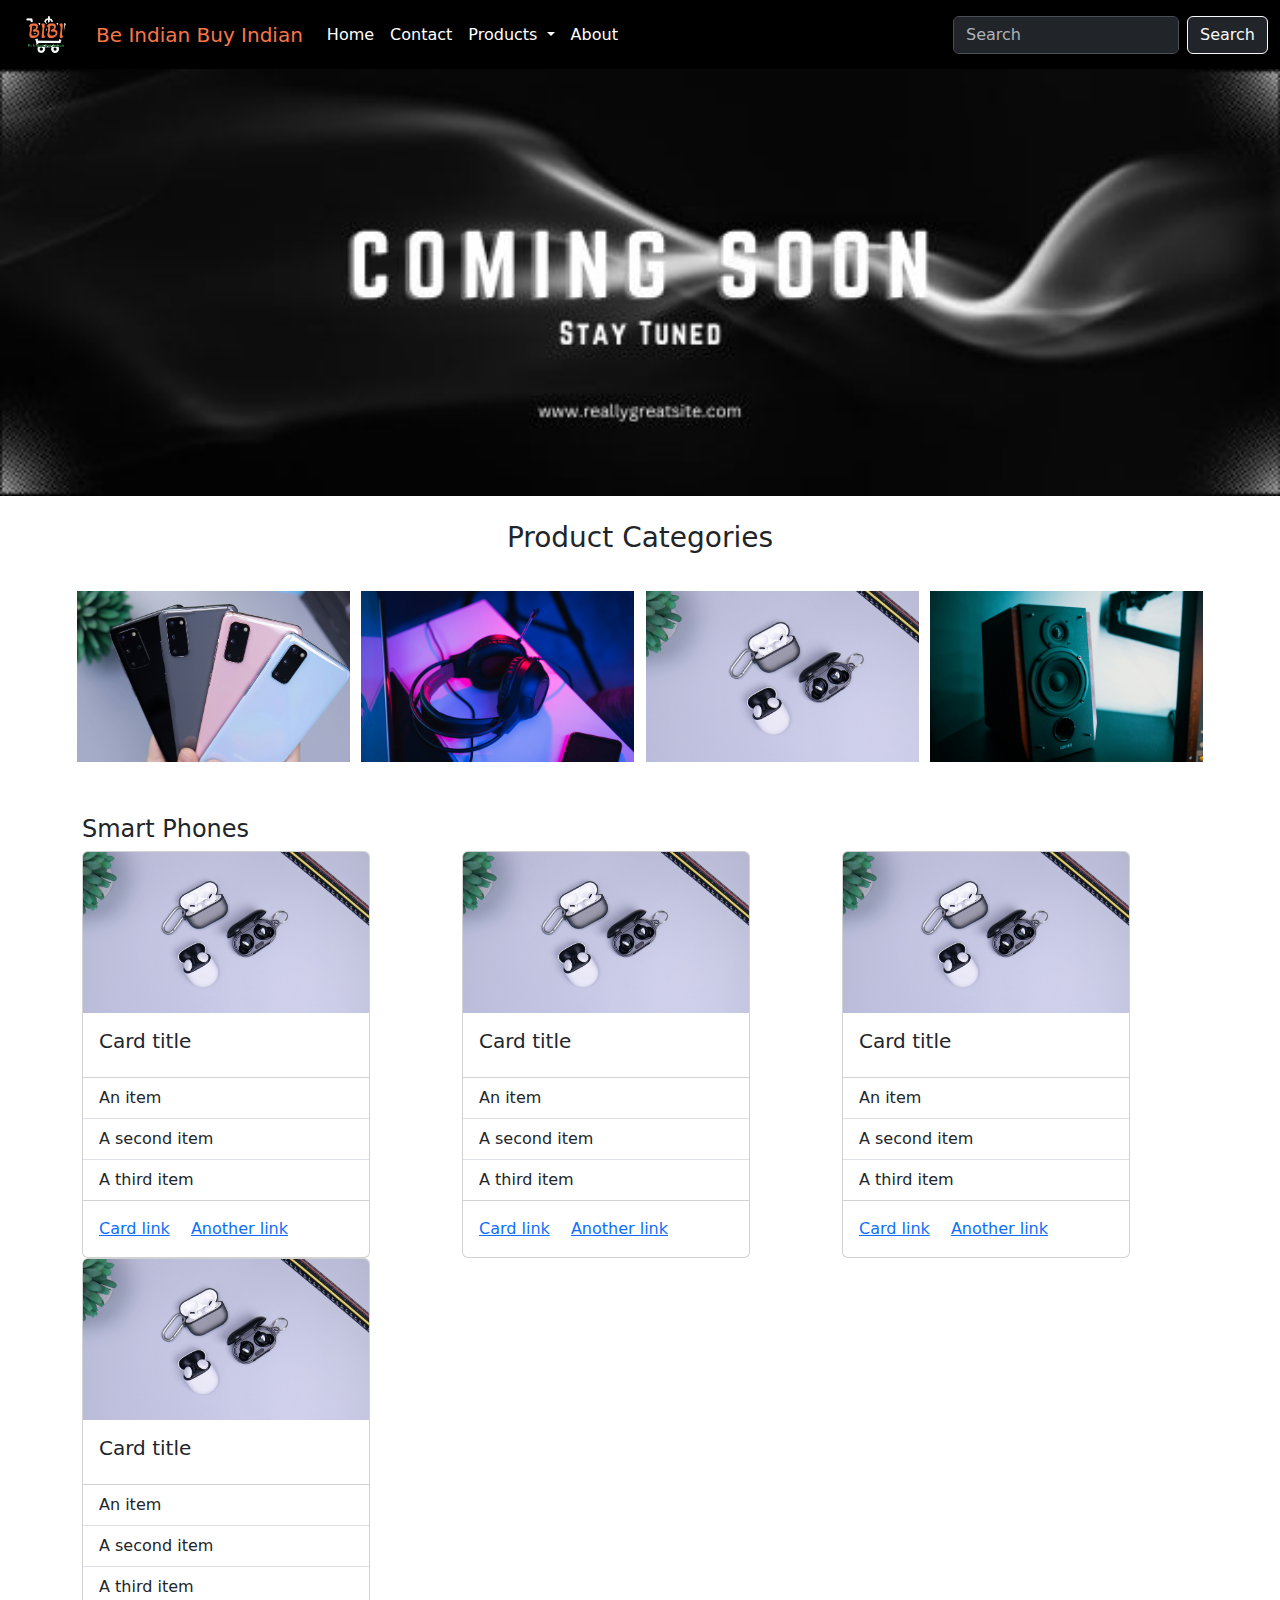
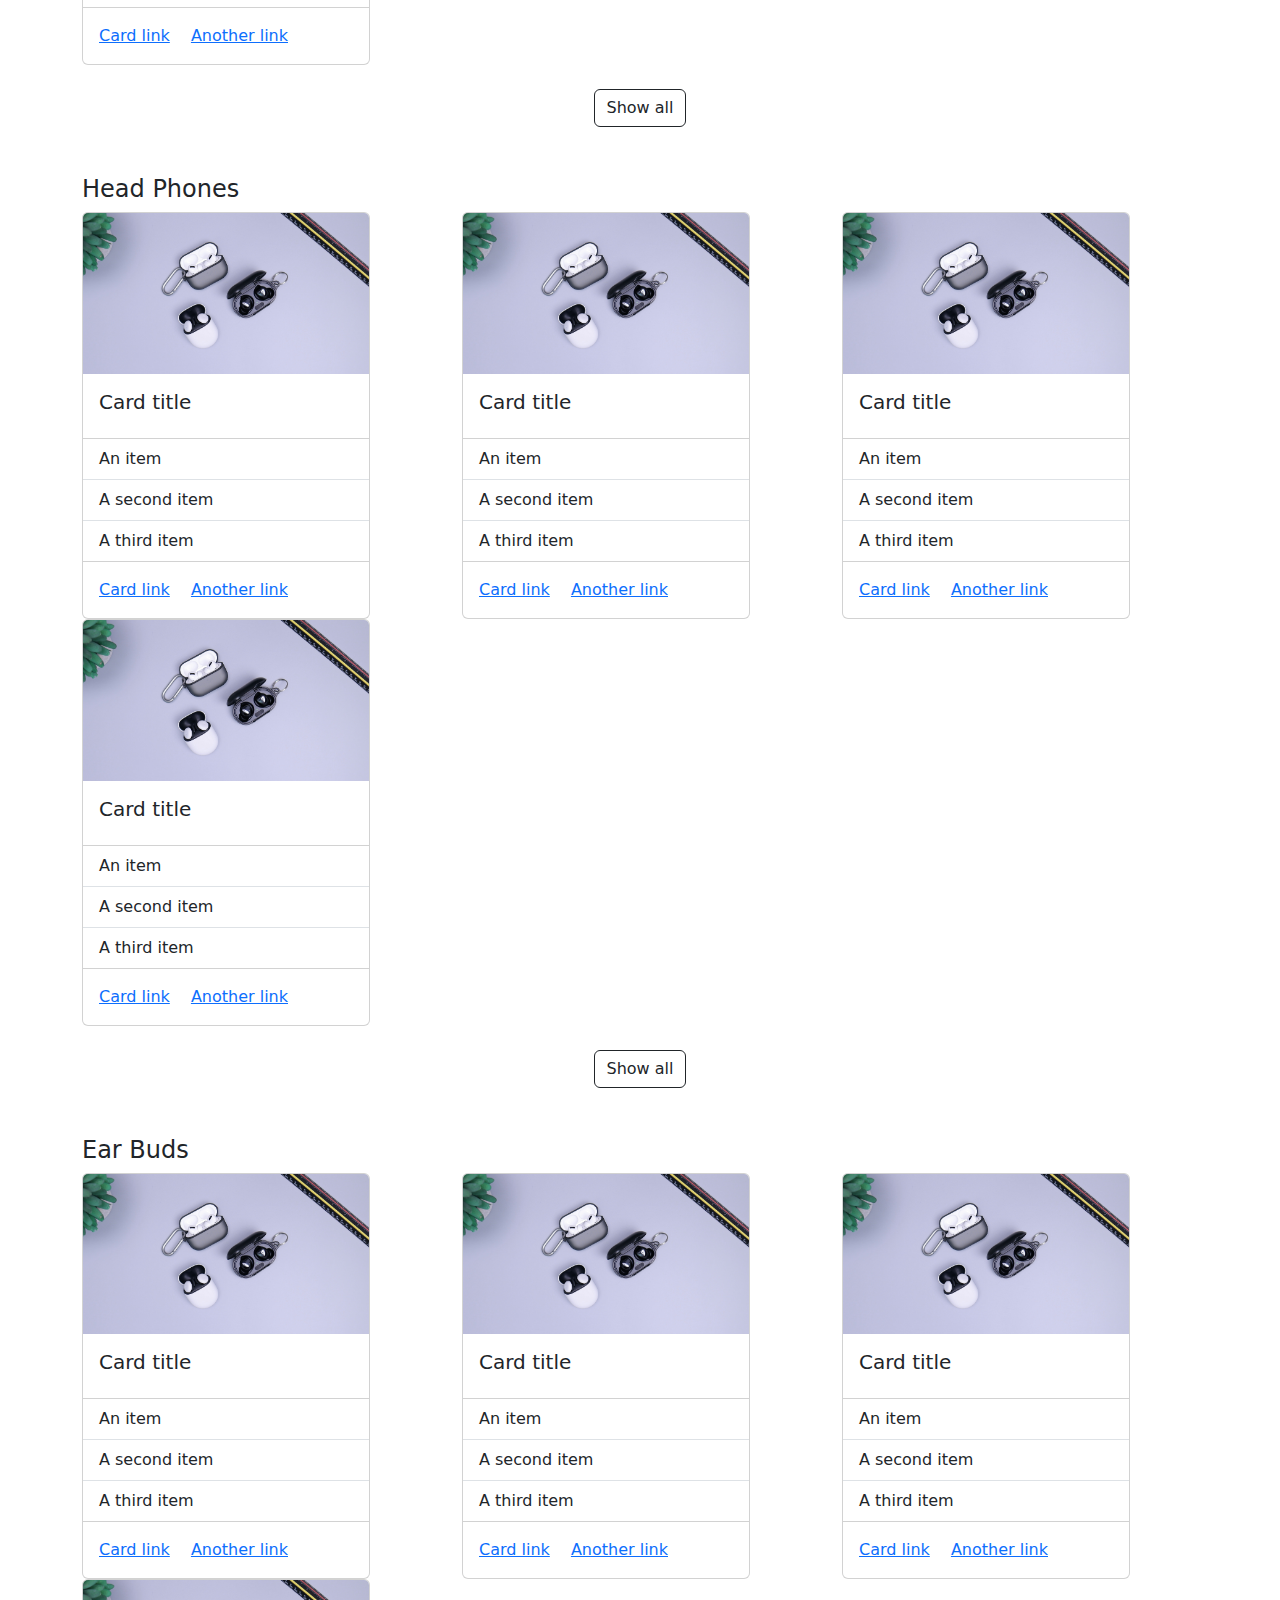
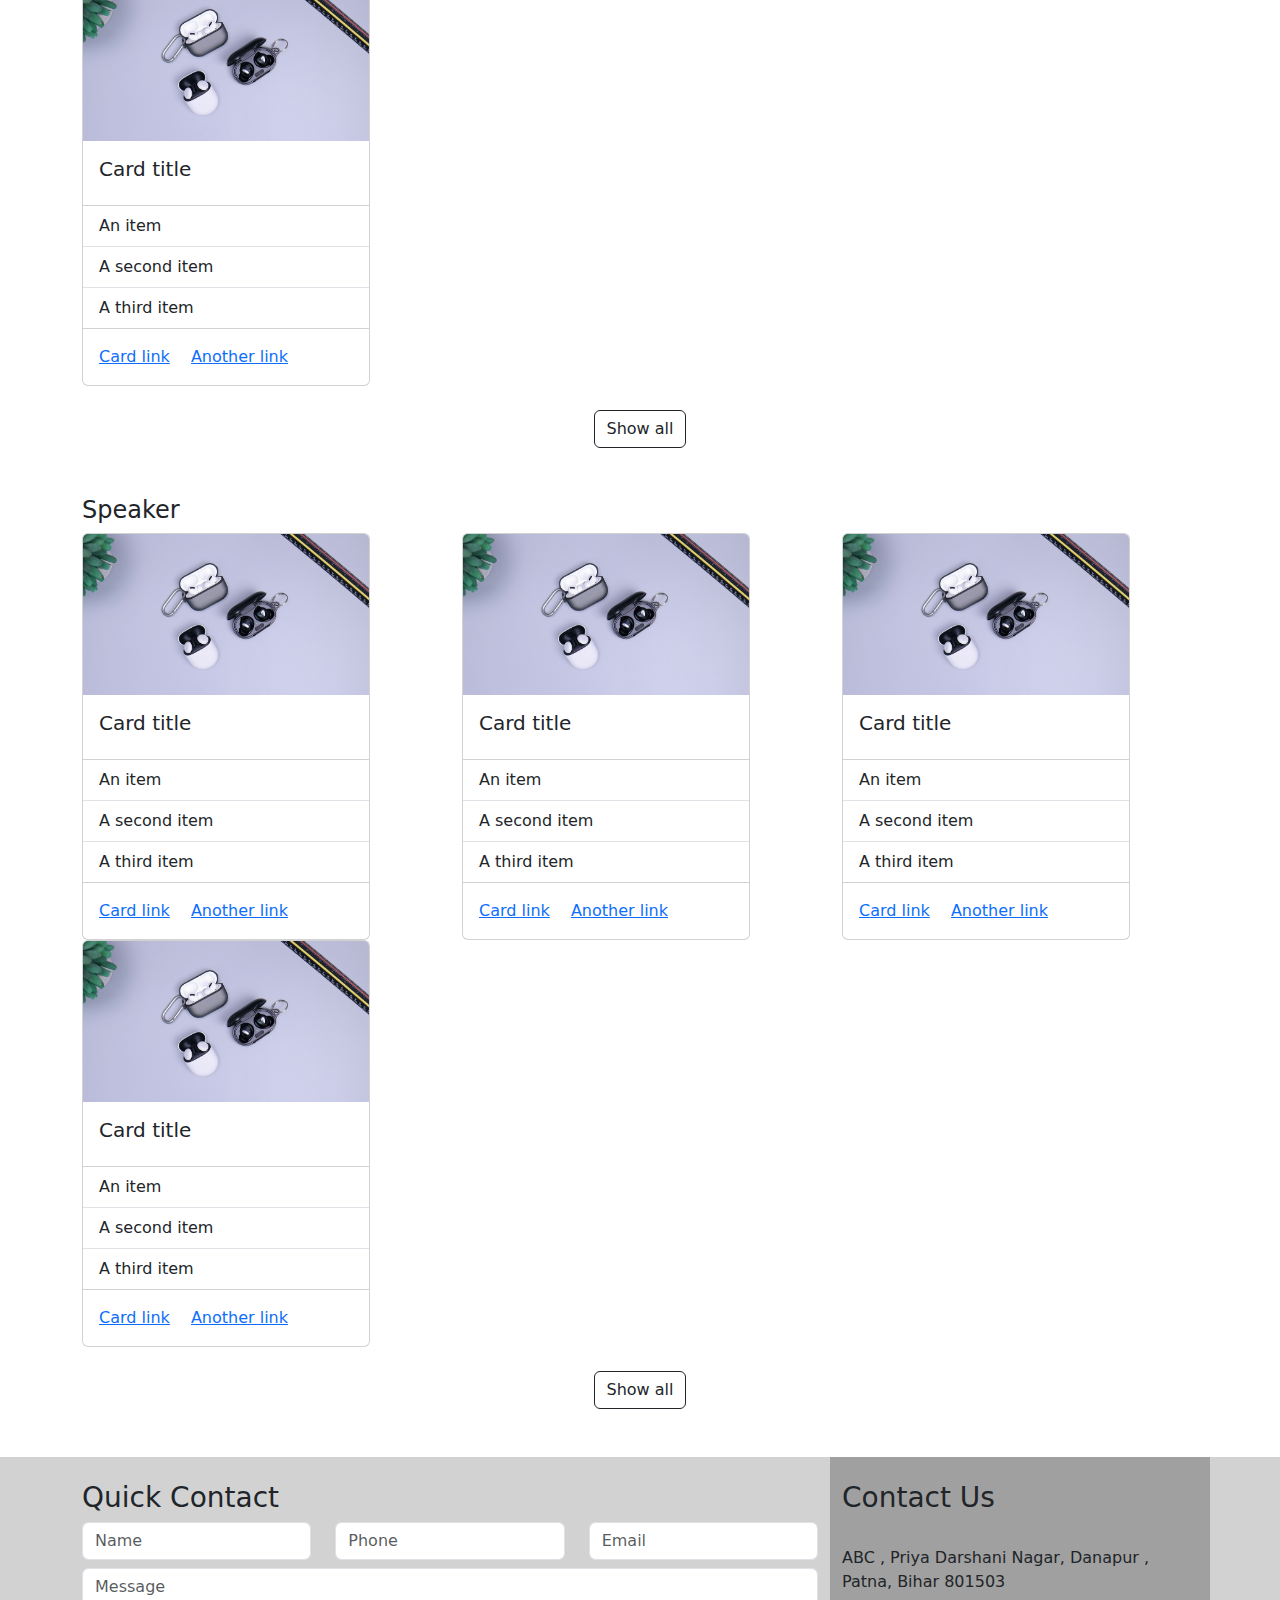
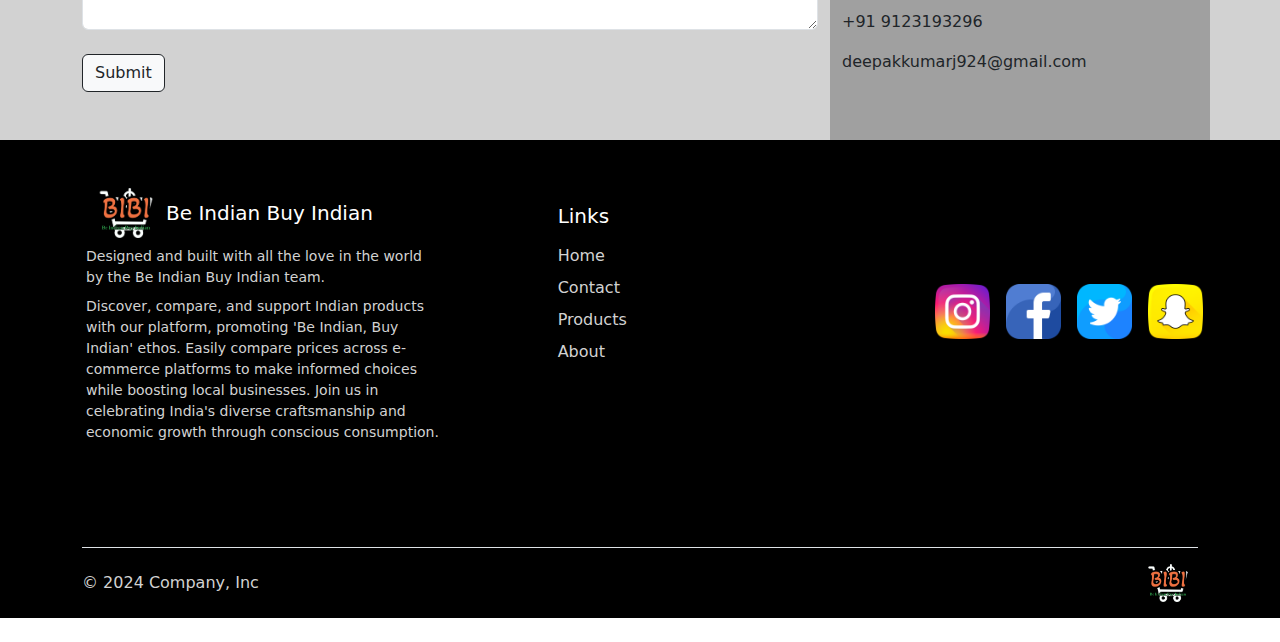
<file: New folder/index.html>
<!DOCTYPE html>
<html lang="en">

<head>
    <meta charset="UTF-8">
    <meta name="viewport" content="width=device-width, initial-scale=1.0">
    <title>Document</title>
    <link rel="stylesheet" href="index.css">
    <link rel="stylesheet" href="category.css">
    <link href="https://cdn.jsdelivr.net/npm/bootstrap@5.3.3/dist/css/bootstrap.min.css" rel="stylesheet"
        integrity="sha384-QWTKZyjpPEjISv5WaRU9OFeRpok6YctnYmDr5pNlyT2bRjXh0JMhjY6hW+ALEwIH" crossorigin="anonymous">
    <script src="https://cdn.jsdelivr.net/npm/bootstrap@5.3.3/dist/js/bootstrap.bundle.min.js"
        integrity="sha384-YvpcrYf0tY3lHB60NNkmXc5s9fDVZLESaAA55NDzOxhy9GkcIdslK1eN7N6jIeHz"
        crossorigin="anonymous"></script>

</head>

<body class="">


    

    <nav class="navbar navbar-expand-lg  bg-black border-bottom border-body" data-bs-theme="dark">
        <div class="m-2 ">
            <a class="ms-2  " href="#">
                <img src="image/logo-no-background.png" alt="Bootstrap" width="60">
            </a>
        </div>
        <div class="container-fluid">
            <a class="navbar-brand" href="#" style="color: rgb(248, 119, 72);">Be Indian Buy Indian</a>
            <button class="navbar-toggler" type="button" data-bs-toggle="collapse" data-bs-target="#navbarScroll"
                aria-controls="navbarScroll" aria-expanded="false" aria-label="Toggle navigation">
                <span class="navbar-toggler-icon"></span>
            </button>
            <div class="collapse navbar-collapse" id="navbarScroll">
                <ul class="navbar-nav me-auto my-2 my-lg-0 navbar-nav-scroll" style="--bs-scroll-height: 100px;">
                    <li class="nav-item ">
                        <a class="nav-link  " aria-current="page" href="#" id="nh">Home</a>
                    </li>
                    <li class="nav-item">
                        <a class="nav-link" href="#contact" id="nh">Contact</a>
                    </li>
                    <li class="nav-item dropdown">
                        <a class="nav-link dropdown-toggle" href="#" role="button" data-bs-toggle="dropdown"
                            aria-expanded="false" id="nh">
                            Products
                        </a>
                        <ul class="dropdown-menu">
                            <li><a class="dropdown-item" href="#smartphonelink" id="nh">Smart Phones</a></li>
                            <li><a class="dropdown-item" href="#headphonelink" id="nh">Head Phones</a></li>
                        <li><a class="dropdown-item" href="#earbudlink" id="nh">Ear Buds</a></li>
                        <li><a class="dropdown-item" href="#speakerlink" id="nh">Speaker</a></li>
                        </ul>
                    </li>
                    <li class="nav-item">
                        <a class="nav-link " href="#about" id="nh">About</a>
                    </li>
                </ul>
                <form class="d-flex " role="search">
                    <input class="form-control me-2 " type="search" placeholder="Search" aria-label="Search">
                    <button class="btn btn-outline-light btn-dark" type="submit">Search</button>
                </form>
            </div>
        </div>
    </nav>

    </div>

<div class="carousel" style="width: 100%;  border: none;">
    
    <img class="carousel-image" src="image/website.jpg" alt="Image 1">
    <img class="carousel-image" src="image/Untitled design (1).jpg" alt="Image 2">
    <img class="carousel-image" src="image/Untitled design.jpg" alt="Image 3">
    
</div>
<script src="index.js"></script>






<div class="category-heading my-4">
<h3>Product Categories</h3>
</div>
<div class="category-container mb-5">
    
    <div class="inside-category-container">
        <div class="inside-category-divider">
            <div class="category-card category-card-1">
                <div class="category-card-hover">
                    <span>SMART PHONES</span>
                </div>
            </div>

            <div class="category-card category-card-2">
                <div class="category-card-hover">
                    <span>HEAD PHONES</span>
                </div>
            </div>
        </div>
        <div class="inside-category-divider">
            <div class="category-card category-card-3">
                <div class="category-card-hover">
                    <span>EAR BUDS</span>
                </div>
            </div>
            <div class="category-card category-card-4">
                <div class="category-card-hover">
                    <span>SPEAKER</span>
                </div>
            </div>
        </div>

    </div>
</div>






<div class="container p-h-m">
    <h4 id="smartphonelink">Smart Phones</h4>
</div>
<div class="container mb-3">
    <div class="row  ">
        <div class="col coll">
            <div class="card" style="width: 18rem;">
                <img src="image/category-earbuds.jpg" class="card-img-top" alt="...">
                <div class="card-body">
                    <h5 class="card-title">Card title</h5>

                </div>
                <ul class="list-group list-group-flush">
                    <li class="list-group-item">An item</li>
                    <li class="list-group-item">A second item</li>
                    <li class="list-group-item">A third item</li>
                </ul>
                <div class="card-body">
                    <a href="#" class="card-link">Card link</a>
                    <a href="#" class="card-link">Another link</a>
                </div>
            </div>
        </div>
        <div class="col coll">
            <div class="card" style="width: 18rem;">
                <img src="image/category-earbuds.jpg" class="card-img-top" alt="...">
                <div class="card-body">
                    <h5 class="card-title">Card title</h5>

                </div>
                <ul class="list-group list-group-flush">
                    <li class="list-group-item">An item</li>
                    <li class="list-group-item">A second item</li>
                    <li class="list-group-item">A third item</li>
                </ul>
                <div class="card-body">
                    <a href="#" class="card-link">Card link</a>
                    <a href="#" class="card-link">Another link</a>
                </div>
            </div>
        </div>
        <div class="col coll">
            <div class="card" style="width: 18rem;">
                <img src="image/category-earbuds.jpg" class="card-img-top" alt="...">
                <div class="card-body">
                    <h5 class="card-title">Card title</h5>

                </div>
                <ul class="list-group list-group-flush">
                    <li class="list-group-item">An item</li>
                    <li class="list-group-item">A second item</li>
                    <li class="list-group-item">A third item</li>
                </ul>
                <div class="card-body">
                    <a href="#" class="card-link">Card link</a>
                    <a href="#" class="card-link">Another link</a>
                </div>
            </div>
        </div>
        <div class="col coll">
            <div class="card" style="width: 18rem;">
                <img src="image/category-earbuds.jpg" class="card-img-top" alt="...">
                <div class="card-body">
                    <h5 class="card-title">Card title</h5>

                </div>
                <ul class="list-group list-group-flush">
                    <li class="list-group-item">An item</li>
                    <li class="list-group-item">A second item</li>
                    <li class="list-group-item">A third item</li>
                </ul>
                <div class="card-body">
                    <a href="#" class="card-link">Card link</a>
                    <a href="#" class="card-link">Another link</a>
                </div>
            </div>
        </div>
    </div>
</div>
<div class="button-show-all mb-5 my-4"><button type="button" class="btn btn-outline-dark">Show all</button></div>



<div class="container">
    <h4 id="headphonelink">Head Phones</h4>
</div>
<div class="container mb-3">
    <div class="row  ">
        <div class="col coll">
            <div class="card" style="width: 18rem;">
                <img src="image/category-earbuds.jpg" class="card-img-top" alt="...">
                <div class="card-body">
                    <h5 class="card-title">Card title</h5>

                </div>
                <ul class="list-group list-group-flush">
                    <li class="list-group-item">An item</li>
                    <li class="list-group-item">A second item</li>
                    <li class="list-group-item">A third item</li>
                </ul>
                <div class="card-body">
                    <a href="#" class="card-link">Card link</a>
                    <a href="#" class="card-link">Another link</a>
                </div>
            </div>
        </div>
        <div class="col coll">
            <div class="card" style="width: 18rem;">
                <img src="image/category-earbuds.jpg" class="card-img-top" alt="...">
                <div class="card-body">
                    <h5 class="card-title">Card title</h5>

                </div>
                <ul class="list-group list-group-flush">
                    <li class="list-group-item">An item</li>
                    <li class="list-group-item">A second item</li>
                    <li class="list-group-item">A third item</li>
                </ul>
                <div class="card-body">
                    <a href="#" class="card-link">Card link</a>
                    <a href="#" class="card-link">Another link</a>
                </div>
            </div>
        </div>
        <div class="col coll">
            <div class="card" style="width: 18rem;">
                <img src="image/category-earbuds.jpg" class="card-img-top" alt="...">
                <div class="card-body">
                    <h5 class="card-title">Card title</h5>

                </div>
                <ul class="list-group list-group-flush">
                    <li class="list-group-item">An item</li>
                    <li class="list-group-item">A second item</li>
                    <li class="list-group-item">A third item</li>
                </ul>
                <div class="card-body">
                    <a href="#" class="card-link">Card link</a>
                    <a href="#" class="card-link">Another link</a>
                </div>
            </div>
        </div>
        <div class="col coll">
            <div class="card" style="width: 18rem;">
                <img src="image/category-earbuds.jpg" class="card-img-top" alt="...">
                <div class="card-body">
                    <h5 class="card-title">Card title</h5>

                </div>
                <ul class="list-group list-group-flush">
                    <li class="list-group-item">An item</li>
                    <li class="list-group-item">A second item</li>
                    <li class="list-group-item">A third item</li>
                </ul>
                <div class="card-body">
                    <a href="#" class="card-link">Card link</a>
                    <a href="#" class="card-link">Another link</a>
                </div>
            </div>
        </div>
    </div>
</div>
<div class="button-show-all mb-5 my-4"><button type="button" class="btn btn-outline-dark">Show all</button></div>




<div class="container">
    <h4 id="earbudlink">Ear Buds</h4>
</div>
<div class="container mb-3">
    <div class="row  ">
        <div class="col coll">
            <div class="card" style="width: 18rem;">
                <img src="image/category-earbuds.jpg" class="card-img-top" alt="...">
                <div class="card-body">
                    <h5 class="card-title">Card title</h5>

                </div>
                <ul class="list-group list-group-flush">
                    <li class="list-group-item">An item</li>
                    <li class="list-group-item">A second item</li>
                    <li class="list-group-item">A third item</li>
                </ul>
                <div class="card-body">
                    <a href="#" class="card-link">Card link</a>
                    <a href="#" class="card-link">Another link</a>
                </div>
            </div>
        </div>
        <div class="col coll">
            <div class="card" style="width: 18rem;">
                <img src="image/category-earbuds.jpg" class="card-img-top" alt="...">
                <div class="card-body">
                    <h5 class="card-title">Card title</h5>

                </div>
                <ul class="list-group list-group-flush">
                    <li class="list-group-item">An item</li>
                    <li class="list-group-item">A second item</li>
                    <li class="list-group-item">A third item</li>
                </ul>
                <div class="card-body">
                    <a href="#" class="card-link">Card link</a>
                    <a href="#" class="card-link">Another link</a>
                </div>
            </div>
        </div>
        <div class="col coll">
            <div class="card" style="width: 18rem;">
                <img src="image/category-earbuds.jpg" class="card-img-top" alt="...">
                <div class="card-body">
                    <h5 class="card-title">Card title</h5>

                </div>
                <ul class="list-group list-group-flush">
                    <li class="list-group-item">An item</li>
                    <li class="list-group-item">A second item</li>
                    <li class="list-group-item">A third item</li>
                </ul>
                <div class="card-body">
                    <a href="#" class="card-link">Card link</a>
                    <a href="#" class="card-link">Another link</a>
                </div>
            </div>
        </div>
        <div class="col coll">
            <div class="card" style="width: 18rem;">
                <img src="image/category-earbuds.jpg" class="card-img-top" alt="...">
                <div class="card-body">
                    <h5 class="card-title">Card title</h5>

                </div>
                <ul class="list-group list-group-flush">
                    <li class="list-group-item">An item</li>
                    <li class="list-group-item">A second item</li>
                    <li class="list-group-item">A third item</li>
                </ul>
                <div class="card-body">
                    <a href="#" class="card-link">Card link</a>
                    <a href="#" class="card-link">Another link</a>
                </div>
            </div>
        </div>
    </div>
</div>
<div class="button-show-all mb-5 my-4"><button type="button" class="btn btn-outline-dark">Show all</button></div>




<div class="container">
    <h4 id="speakerlink">Speaker</h4>
</div>
<div class="container mb-3">
    <div class="row  ">
        <div class="col coll">
            <div class="card" style="width: 18rem;">
                <img src="image/category-earbuds.jpg" class="card-img-top" alt="...">
                <div class="card-body">
                    <h5 class="card-title">Card title</h5>

                </div>
                <ul class="list-group list-group-flush">
                    <li class="list-group-item">An item</li>
                    <li class="list-group-item">A second item</li>
                    <li class="list-group-item">A third item</li>
                </ul>
                <div class="card-body">
                    <a href="#" class="card-link">Card link</a>
                    <a href="#" class="card-link">Another link</a>
                </div>
            </div>
        </div>
        <div class="col coll">
            <div class="card" style="width: 18rem;">
                <img src="image/category-earbuds.jpg" class="card-img-top" alt="...">
                <div class="card-body">
                    <h5 class="card-title">Card title</h5>

                </div>
                <ul class="list-group list-group-flush">
                    <li class="list-group-item">An item</li>
                    <li class="list-group-item">A second item</li>
                    <li class="list-group-item">A third item</li>
                </ul>
                <div class="card-body">
                    <a href="#" class="card-link">Card link</a>
                    <a href="#" class="card-link">Another link</a>
                </div>
            </div>
        </div>
        <div class="col coll">
            <div class="card" style="width: 18rem;">
                <img src="image/category-earbuds.jpg" class="card-img-top" alt="...">
                <div class="card-body">
                    <h5 class="card-title">Card title</h5>

                </div>
                <ul class="list-group list-group-flush">
                    <li class="list-group-item">An item</li>
                    <li class="list-group-item">A second item</li>
                    <li class="list-group-item">A third item</li>
                </ul>
                <div class="card-body">
                    <a href="#" class="card-link">Card link</a>
                    <a href="#" class="card-link">Another link</a>
                </div>
            </div>
        </div>
        <div class="col coll">
            <div class="card" style="width: 18rem;">
                <img src="image/category-earbuds.jpg" class="card-img-top" alt="...">
                <div class="card-body">
                    <h5 class="card-title">Card title</h5>

                </div>
                <ul class="list-group list-group-flush">
                    <li class="list-group-item">An item</li>
                    <li class="list-group-item">A second item</li>
                    <li class="list-group-item">A third item</li>
                </ul>
                <div class="card-body">
                    <a href="#" class="card-link">Card link</a>
                    <a href="#" class="card-link">Another link</a>
                </div>
            </div>
        </div>
    </div>
</div>
<div class="button-show-all mb-5 my-4"><button type="button" class="btn btn-outline-dark">Show all</button></div>



    




<div class="contact bmargin" style="background-color: rgb(210, 210, 210);" id="contact">
    <section class="contacts">
        <div class="container">
            <div class="row ">
                <div class="nvblue-bx"></div>
                <div class="col-sm-12 col-md-7 col-lg-8 nvblue wow fadeInDown"
                    style="visibility: visible; animation-name: fadeInDown;">
                    <div class="contact-info"><br>
                        <h3>Quick Contact</h3>
                        <form class="contact-form" method="post" name="contact_frm" id="contact_frm"
                            action="https://formspree.io/f/xrgdzbvl">
                            <div class="row">
                                <div class="col-md-4">
                                    <div class="md-form mb-0"><input type="text" id="name" name="name"
                                            class="form-control frm-name" placeholder="Name" required></div>
                                </div>
                                <div class="col-md-4">
                                    <div class="md-form mb-0"><input type="tel" id="phone" name="phone"
                                            class="form-control frm-mob" placeholder="Phone" pattern="^\d{10}$"
                                            required></div>
                                </div>
                                <div class="col-md-4">
                                    <div class="md-form mb-0"><input type="email" id="email" name="email"
                                            class="form-control frm-email" placeholder="Email" required></div>
                                </div>
                                <div class="col-md-12">
                                    <div class="md-form mb-0 my-2"><textarea name="message" id="message"
                                            class="form-control frm-msg" placeholder="Message" required></textarea>
                                    </div>
                                </div>
                                <div class="col-md-12">
                                    <div class="my-4"><input type="submit" name="contact-submit" class="form-btn btn btn-outline-dark btn-light"
                                            value="Submit"></div>
                                    <br>
                                </div>
                            </div>
                        </form>
                    </div>
                </div>
                <div class="bgc col-sm-12 col-md-5 col-lg-4 ltblue wow fadeInDown"
                    style="visibility: visible; animation-name: fadeInDown; background-color: rgb(160, 160, 160);">
                    <div class="addrs-info"><br>
                        <h3 id="contactm">Contact Us</h3><br>
                        <ul class="list-unstyled">
                            <li class="map"><span class="bi bi-geo-alt"></span>
                                <a href="https://goo.gl/maps/BS86PHjsHBgeBPDH8" target="_blank"
                                    rel="noreferrer noopener" class="nav-link fw-medium" id="fh">
                                    <p>ABC , Priya Darshani Nagar, Danapur , Patna, Bihar 801503</p>
                                </a>
                            </li>
                            <li class="mob fw-medium"><i class="bi bi-phone icony"></i>
                                <p>+91 9123193296</p>
                            </li>
                            <li class="mail"><i class="bi bi-envelope "></i>
                                <a href="https://mail.google.com/mail/" target="_blank" rel="noreferrer noopener" class="nav-link fw-medium" id="fh">
                                    <p>deepakkumarj924@gmail.com</p>
                                </a>
                            </li>
                        </ul>
                    </div>
                </div>
            </div>
        </div>
    </section>
</div>







    


   
    <div class="container-fluid bg-black" id="about">
        <div class="container py-4 py-md-5 px-4 px-md-3 text-body-secondary">
            <div class="row">
                <div class="col mb-3">
                    <a class="d-inline-flex align-items-center mb-2 text-body-emphasis text-decoration-none" href="/"
                        aria-label="Bootstrap">
                        <img src="image/logo-no-background.png" alt="Bootstrap" width="80">
                        <span class="fs-5" style="color: white;">Be Indian Buy Indian</span>
                    </a>
                    <ul class="list-unstyled small" style="color: rgb(210, 210, 210);">
                        <li class="mb-2">Designed and built with all the love in the world by the Be Indian Buy Indian
                            team. </li>
                        <li class="mb-2">Discover, compare, and support Indian products with our platform, promoting 'Be
                            Indian, Buy Indian' ethos. Easily
                            compare prices across e-commerce platforms to make informed choices while boosting local
                            businesses. Join us in
                            celebrating India's diverse craftsmanship and economic growth through conscious consumption.
                        </li>
                    </ul>
                </div>
                <div class="col col-lg-3 offset-lg-1 mb-3">
                    <h5 style="color: white;" class="my-3">Links</h5>
                    <ul class="list-unstyled">
                        <li class="mb-2 "><a class="nav-link " style="color: rgb(210, 210, 210);" href="#" id="fh">Home</a></li>
                        <li class="mb-2"><a class="nav-link" style="color: rgb(210, 210, 210);" href="#contact" id="fh">Contact</a></li>
                        <li class="mb-2"><a class="nav-link" style="color: rgb(210, 210, 210);" href="/docs/5.3/examples/" id="fh">Products</a></li>
                        <li class="mb-2"><a class="nav-link" style="color: rgb(210, 210, 210);" href="#about" id="fh">About</a></li>

                    </ul>
                </div>
                <div class="col col-lg-3 offset-lg-1 mb-3 d-flex">
                    <div class="d-flex align-items-center justify-content-end ">

                        <ul class="list-unstyled d-flex  ">
                            <li class="mb-2 me-3"><a href="/"><img src="image/instagram.png" alt="Bootstrap"
                                        width="55"></a></li>
                            <li class="mb-2 me-3"><a href="/docs/5.3/"><img src="image/facebook.png"
                                        alt="Bootstrap" width="55"></a></li>
                            <li class="mb-2 me-3"><a href="/docs/5.3/examples/"><img src="image/twitter.png"
                                        alt="Bootstrap" width="55"></a></li>
                            <li class="mb-2 me-3"><a href="https://icons.getbootstrap.com/"><img
                                        src="image/snapchat.png" alt="Bootstrap" width="55"></a></li>

                        </ul>
                    </div>
                </div>

            </div>
        </div>





        <div class="container">
            <footer class="d-flex flex-wrap justify-content-between  align-items-center py-3 my-4 border-top">
                <div class="col-md-4 d-flex align-items-center">
                    <span class="mb-3 mb-md-0 " style="color: rgb(210, 210, 210);">© 2024 Company, Inc</span>
                </div>

                <ul class="nav col-md-4 justify-content-end list-unstyled d-flex">
                    <li class="ms-3"><a href="#"><a class="" href="#">
                                <img src="image/logo-no-background.png" alt="Bootstrap" width="60">
                            </a></li>
                </ul>
            </footer>
        </div>
    </div>
</body>

</html>
</file>
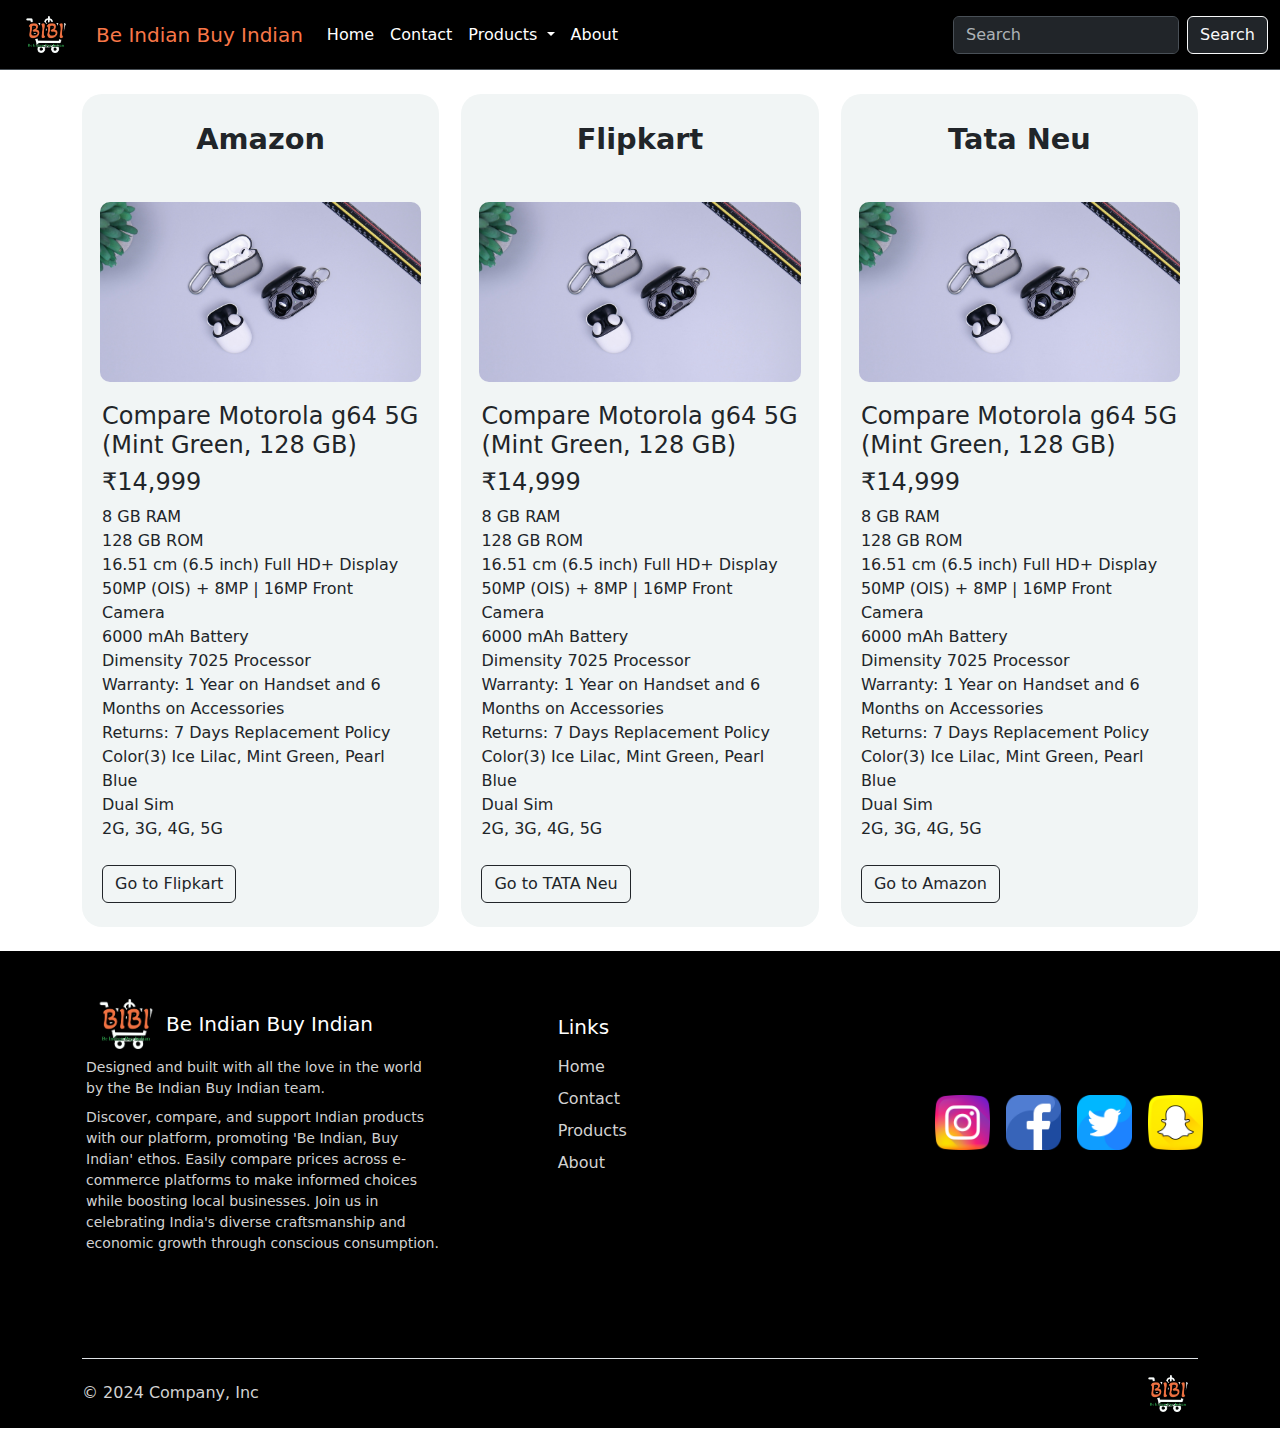
<file: New folder/compare.html>
<!DOCTYPE html>
<html lang="en">

<head>
    <meta charset="UTF-8">
    <meta name="viewport" content="width=device-width, initial-scale=1.0">
    <title>Document</title>
    <link rel="stylesheet" href="index.css">
    <link rel="stylesheet" href="compare.css">
    <link href="https://cdn.jsdelivr.net/npm/bootstrap@5.3.3/dist/css/bootstrap.min.css" rel="stylesheet"
        integrity="sha384-QWTKZyjpPEjISv5WaRU9OFeRpok6YctnYmDr5pNlyT2bRjXh0JMhjY6hW+ALEwIH" crossorigin="anonymous">
    <script src="https://cdn.jsdelivr.net/npm/bootstrap@5.3.3/dist/js/bootstrap.bundle.min.js"
        integrity="sha384-YvpcrYf0tY3lHB60NNkmXc5s9fDVZLESaAA55NDzOxhy9GkcIdslK1eN7N6jIeHz"
        crossorigin="anonymous"></script>

</head>

<body class="">




    <nav class="navbar navbar-expand-lg  bg-black border-bottom border-body" data-bs-theme="dark">
        <div class="m-2 ">
            <a class="ms-2  " href="#">
                <img src="image/logo-no-background.png" alt="Bootstrap" width="60">
            </a>
        </div>
        <div class="container-fluid">
            <a class="navbar-brand" href="#" style="color: rgb(248, 119, 72);">Be Indian Buy Indian</a>
            <button class="navbar-toggler" type="button" data-bs-toggle="collapse" data-bs-target="#navbarScroll"
                aria-controls="navbarScroll" aria-expanded="false" aria-label="Toggle navigation">
                <span class="navbar-toggler-icon"></span>
            </button>
            <div class="collapse navbar-collapse" id="navbarScroll">
                <ul class="navbar-nav me-auto my-2 my-lg-0 navbar-nav-scroll" style="--bs-scroll-height: 100px;">
                    <li class="nav-item ">
                        <a class="nav-link  " aria-current="page" href="#" id="nh">Home</a>
                    </li>
                    <li class="nav-item">
                        <a class="nav-link" href="#contact" id="nh">Contact</a>
                    </li>
                    <li class="nav-item dropdown">
                        <a class="nav-link dropdown-toggle" href="#" role="button" data-bs-toggle="dropdown"
                            aria-expanded="false" id="nh">
                            Products
                        </a>
                        <ul class="dropdown-menu">
                            <li><a class="dropdown-item" href="#smartphonelink" id="nh">Smart Phones</a></li>
                            <li><a class="dropdown-item" href="#headphonelink" id="nh">Head Phones</a></li>
                            <li><a class="dropdown-item" href="#earbudlink" id="nh">Ear Buds</a></li>
                            <li><a class="dropdown-item" href="#speakerlink" id="nh">Speaker</a></li>
                        </ul>
                    </li>
                    <li class="nav-item">
                        <a class="nav-link " href="#about" id="nh">About</a>
                    </li>
                </ul>
                <form class="d-flex " role="search">
                    <input class="form-control me-2 " type="search" placeholder="Search" aria-label="Search">
                    <button class="btn btn-outline-light btn-dark" type="submit">Search</button>
                </form>
            </div>
        </div>
    </nav>

    </div>

   





<div class="container-fluid my-4">
    <div class="container d-flex-compare-card justify-content-between">
        <div class="mobile-compare-card">
            <div class="amazon-text my-4">
                <div>
                    <p>Amazon</p>
                </div>
            </div>
            <div class=" mobile-compare-card-1" style="width: 90%; margin: auto;">
                <img src="image/category-earbuds.jpg" alt="" width="100%" class="">
            </div>
            <div class="" style="margin: 20px;">
                <div>
                    <h4>Compare Motorola g64 5G (Mint Green, 128 GB)</h4>
                </div>
                <div>
                    <h4>₹14,999</h4>
                </div>
                <div class="">
                    <table>
                        <tr>
                            <td>8 GB RAM</td>
                        </tr>
                        <tr>
                            <td>128 GB ROM</td>
                        </tr>
                        <tr>
                            <td>16.51 cm (6.5 inch) Full HD+ Display</td>
                        </tr>
                        <tr>
                            <td>50MP (OIS) + 8MP | 16MP Front Camera</td>
                        </tr>
                        <tr>
                            <td>6000 mAh Battery</td>
                        </tr>
                        <tr>
                            <td>Dimensity 7025 Processor</td>
                        </tr>
                        <tr>
                            <td>Warranty: 1 Year on Handset and 6 Months on Accessories</td>
                        </tr>
                        <tr>
                            <td>Returns: 7 Days Replacement Policy</td>
                        </tr>
                        <tr>
                            <td>Color(3)
                                Ice Lilac, Mint Green, Pearl Blue</td>
                        </tr>
                        <tr>
                            <td>Dual Sim</td>
                        </tr>
                        <tr>
                            <td>2G, 3G, 4G, 5G</td>
                        </tr>
                    </table>
                </div>
                <div class="goto mb-4 my-4"><button type="button" class="btn btn-outline-dark">Go to Flipkart</button>
                </div>
            </div>
        </div>

        <div class="mobile-compare-card">
            <div class="amazon-text my-4">
                <div>
                    <p>Flipkart</p>
                </div>
            </div>
            <div class=" mobile-compare-card-1" style="width: 90%; margin: auto;">
                <img src="image/category-earbuds.jpg" alt="" width="100%" class="">
            </div>
            <div class="" style="margin: 20px;">
                <div>
                    <h4>Compare Motorola g64 5G (Mint Green, 128 GB)</h4>
                </div>
                <div>
                    <h4>₹14,999</h4>
                </div>
                <div class="">
                    <table>
                        <tr>
                            <td>8 GB RAM</td>
                        </tr>
                        <tr>
                            <td>128 GB ROM</td>
                        </tr>
                        <tr>
                            <td>16.51 cm (6.5 inch) Full HD+ Display</td>
                        </tr>
                        <tr>
                            <td>50MP (OIS) + 8MP | 16MP Front Camera</td>
                        </tr>
                        <tr>
                            <td>6000 mAh Battery</td>
                        </tr>
                        <tr>
                            <td>Dimensity 7025 Processor</td>
                        </tr>
                        <tr>
                            <td>Warranty: 1 Year on Handset and 6 Months on Accessories</td>
                        </tr>
                        <tr>
                            <td>Returns: 7 Days Replacement Policy</td>
                        </tr>
                        <tr>
                            <td>Color(3)
                                Ice Lilac, Mint Green, Pearl Blue</td>
                        </tr>
                        <tr>
                            <td>Dual Sim</td>
                        </tr>
                        <tr>
                            <td>2G, 3G, 4G, 5G</td>
                        </tr>
                    </table>
                </div>
                <div class="goto mb-4 my-4"><button type="button" class="btn btn-outline-dark">Go to TATA Neu</button>
                </div>
            </div>
        </div>



        <div class="mobile-compare-card">
            <div class="amazon-text my-4">
                <div>
                    <p>Tata Neu</p>
                </div>
            </div>
            <div class=" mobile-compare-card-1" style="width: 90%; margin: auto;">
                <img src="image/category-earbuds.jpg" alt="" width="100%" class="">
            </div>
            <div class="" style="margin: 20px;">
                <div>
                    <h4>Compare Motorola g64 5G (Mint Green, 128 GB)</h4>
                </div>
                <div>
                    <h4>₹14,999</h4>
                </div>
                <div class="">
                    <table>
                        <tr>
                            <td>8 GB RAM</td>
                        </tr>
                        <tr>
                            <td>128 GB ROM</td>
                        </tr>
                        <tr>
                            <td>16.51 cm (6.5 inch) Full HD+ Display</td>
                        </tr>
                        <tr>
                            <td>50MP (OIS) + 8MP | 16MP Front Camera</td>
                        </tr>
                        <tr>
                            <td>6000 mAh Battery</td>
                        </tr>
                        <tr>
                            <td>Dimensity 7025 Processor</td>
                        </tr>
                        <tr>
                            <td>Warranty: 1 Year on Handset and 6 Months on Accessories</td>
                        </tr>
                        <tr>
                            <td>Returns: 7 Days Replacement Policy</td>
                        </tr>
                        <tr>
                            <td>Color(3)
                                Ice Lilac, Mint Green, Pearl Blue</td>
                        </tr>
                        <tr>
                            <td>Dual Sim</td>
                        </tr>
                        <tr>
                            <td>2G, 3G, 4G, 5G</td>
                        </tr>
                    </table>
                </div>
                <div class="goto mb-4 my-4"><button type="button" class="btn btn-outline-dark">Go to Amazon</button>
                </div>
            </div>
        </div>


    </div>
</div>


















    <div class="container-fluid bg-black" id="about">
        <div class="container py-4 py-md-5 px-4 px-md-3 text-body-secondary">
            <div class="row">
                <div class="col mb-3">
                    <a class="d-inline-flex align-items-center mb-2 text-body-emphasis text-decoration-none" href="/"
                        aria-label="Bootstrap">
                        <img src="image/logo-no-background.png" alt="Bootstrap" width="80">
                        <span class="fs-5" style="color: white;">Be Indian Buy Indian</span>
                    </a>
                    <ul class="list-unstyled small" style="color: rgb(210, 210, 210);">
                        <li class="mb-2">Designed and built with all the love in the world by the Be Indian Buy Indian
                            team. </li>
                        <li class="mb-2">Discover, compare, and support Indian products with our platform, promoting 'Be
                            Indian, Buy Indian' ethos. Easily
                            compare prices across e-commerce platforms to make informed choices while boosting local
                            businesses. Join us in
                            celebrating India's diverse craftsmanship and economic growth through conscious consumption.
                        </li>
                    </ul>
                </div>
                <div class="col col-lg-3 offset-lg-1 mb-3">
                    <h5 style="color: white;" class="my-3">Links</h5>
                    <ul class="list-unstyled">
                        <li class="mb-2 "><a class="nav-link " style="color: rgb(210, 210, 210);" href="#"
                                id="fh">Home</a></li>
                        <li class="mb-2"><a class="nav-link" style="color: rgb(210, 210, 210);" href="#contact"
                                id="fh">Contact</a></li>
                        <li class="mb-2"><a class="nav-link" style="color: rgb(210, 210, 210);"
                                href="/docs/5.3/examples/" id="fh">Products</a></li>
                        <li class="mb-2"><a class="nav-link" style="color: rgb(210, 210, 210);" href="#about"
                                id="fh">About</a></li>

                    </ul>
                </div>
                <div class="col col-lg-3 offset-lg-1 mb-3 d-flex">
                    <div class="d-flex align-items-center justify-content-end ">

                        <ul class="list-unstyled d-flex  ">
                            <li class="mb-2 me-3"><a href="/"><img src="image/instagram.png" alt="Bootstrap"
                                        width="55"></a></li>
                            <li class="mb-2 me-3"><a href="/docs/5.3/"><img src="image/facebook.png" alt="Bootstrap"
                                        width="55"></a></li>
                            <li class="mb-2 me-3"><a href="/docs/5.3/examples/"><img src="image/twitter.png"
                                        alt="Bootstrap" width="55"></a></li>
                            <li class="mb-2 me-3"><a href="https://icons.getbootstrap.com/"><img
                                        src="image/snapchat.png" alt="Bootstrap" width="55"></a></li>

                        </ul>
                    </div>
                </div>

            </div>
        </div>





        <div class="container">
            <footer class="d-flex flex-wrap justify-content-between  align-items-center py-3 my-4 border-top">
                <div class="col-md-4 d-flex align-items-center">
                    <span class="mb-3 mb-md-0 " style="color: rgb(210, 210, 210);">© 2024 Company, Inc</span>
                </div>

                <ul class="nav col-md-4 justify-content-end list-unstyled d-flex">
                    <li class="ms-3"><a href="#"><a class="" href="#">
                                <img src="image/logo-no-background.png" alt="Bootstrap" width="60">
                            </a></li>
                </ul>
            </footer>
        </div>
    </div>
</body>

</html>
</file>
<file: New folder/index.css>
* {
    margin: 0px;
    padding: 0px;
}

#fh:hover {
    color: rgb(253, 88, 17) !important;
}

#nh:hover {
    color: rgb(253, 88, 17) !important;
}
#nh{
    color: white;
}



.carousel {
    width: 100%;
    /* max-width: 600px; */
    /* Adjust width as needed */
    margin: 0 auto;
    /* Center the carousel */
    overflow: hidden;
    position: relative;
    translate: 0px -1px;
    
}

.carousel-image {
    width: 100%;
    display: none;
    /* object-fit: fill; */
  
    /* Hide all images by default */
}

.carousel-image.active {
    display: block;
    /* Display active image */
}



.button-show-all{
    display: flex;
    justify-content: center;
}
.card{
    z-index: -1 !important;
}
</file>
<file: New folder/category.css>
.category-container{
    width: 100%;
    height: 20vh;
    display: flex;
    justify-content: center;
    align-items: center;
}
.inside-category-container{
    width: 88%;
    height: 95%;
    display: flex;
    justify-content: space-between;
        
}
.inside-category-divider{
    width: 49.5%;
    height: 100%;
    display: flex;
    justify-content: space-between;
}
.category-card{
    width: 49%;
    height: 100%;
    font-size: 1.1rem;
font-weight: 700;

}

.category-card-hover{
    width: 100%;
    height: 100%;
    display: flex;
    justify-content: center;
    align-items: center;
    color: transparent;
}
.category-card-hover:hover{
    background-color: rgba(255, 255, 255, 0.678);
    color: rgb(70, 68, 68);
}
.category-card-1{
background-image: url(image/category-smartphones.jpg);
background-size: cover;


}

.category-card-2 {
    background-image: url(image/category-headphones.jpg);
    background-size: cover;
    
    
}
.category-card-3 {
    background-image: url(image/category-earbuds.jpg);
    background-size: cover;
    
    
}
.category-card-4 {
    background-image: url(image/category-speaker.jpg);
    background-size: cover;
    
    
}

@media screen and (max-width: 992px) {
    .category-card {
            
            font-size: 0.7rem;
            font-weight: 600;
    
        }
}
@media screen and (max-width: 667px) {
    .inside-category-container {
        width: 100%;
        display: block;
        
       

    }
    .inside-category-divider{
        width: 100%;
        margin-bottom: 7px;
    }

    
}
@media screen and (max-width: 500px) {
    .category-card {

        font-size: 0.5rem;
        font-weight: 600;

    }
}


.category-heading{
display: flex;
justify-content: center;
margin-top: 15px;
}

@media screen and (max-width: 667px) {
    .p-h-m{
        margin-top: 100px;
    }
}

.coll:hover{
  translate: 0px -8px;
}
</file>
<file: New folder/compare.css>
.inside-compare-card-container {
    justify-content: space-between;
}

.d-flex-compare-card {
    display: flex;
}

.mobile-compare-card {
    width: 32%;
    background-color: rgb(241, 245, 245);
    border-radius: 20px;
}

.mobile-compare-card-1 img {
    border-radius: 10px;
}

@media screen and (max-width: 667px) {
    .d-flex-compare-card {
        display: block;
    }

    .mobile-compare-card {
        width: 85vw;

    }

    .goto {
        padding-bottom: 20px;
    }

    .amazon-text {
        padding-top: 20px;
    }
}

.amazon-text {
    display: flex;
    justify-content: center;
    font-size: 1.8rem;
    font-weight: bold;
}
</file>
